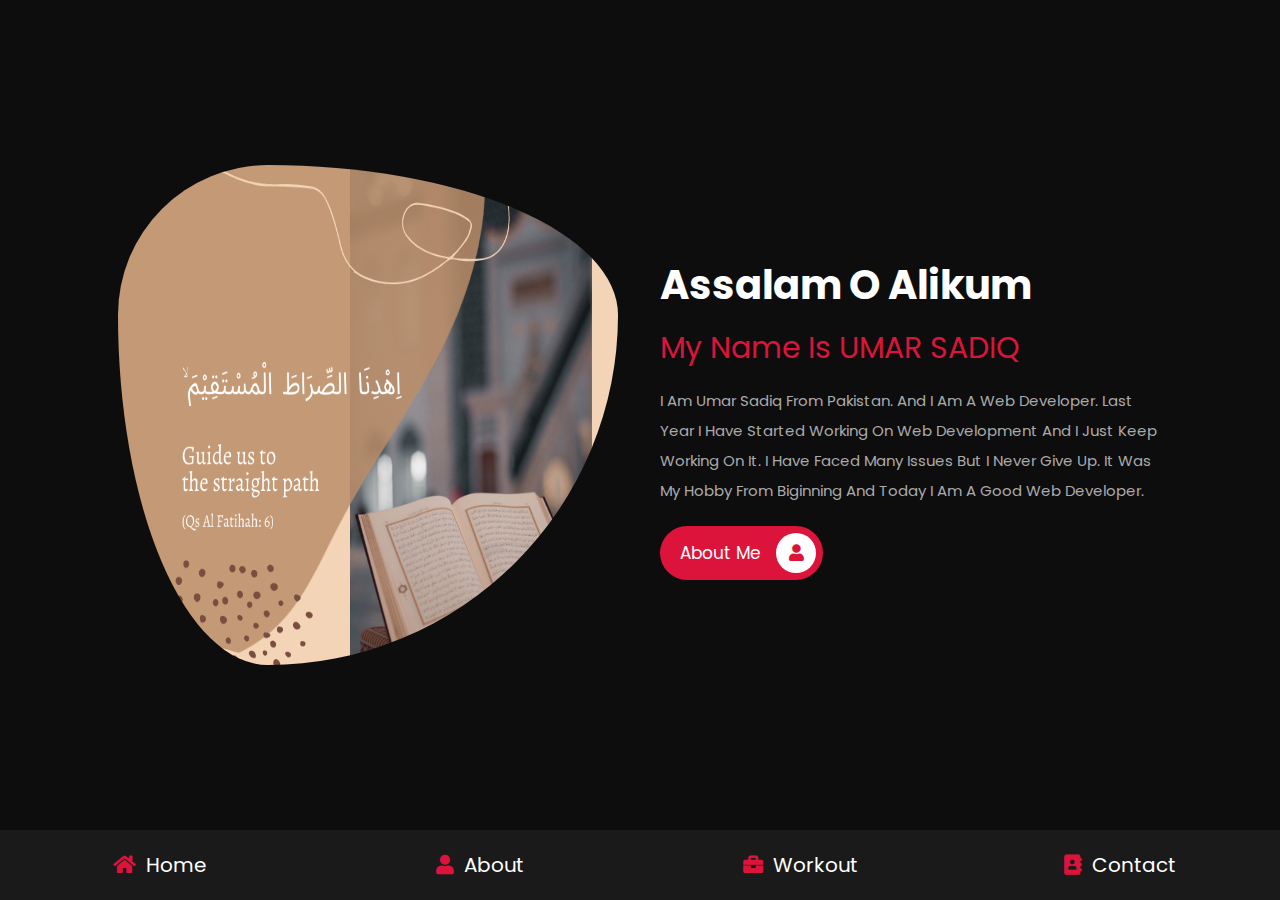
<file: index.html>
<!DOCTYPE html>
<html lang="en">
<head>
    <meta charset="UTF-8">
    <meta http-equiv="X-UA-Compatible" content="IE=edge">
    <meta name="viewport" content="width=device-width, initial-scale=1.0">
    <title>home</title>
    <!-- font awesome cdn link  -->
    <link rel="stylesheet" href="https://cdnjs.cloudflare.com/ajax/libs/font-awesome/5.15.4/css/all.min.css">

    <!-- custom css file link  -->
    <link rel="stylesheet" href="css/style.css">

</head>
<body>
    
<!-- navbar section starts  -->

<nav class="navbar">
    <a href="index.html"> <i class="fas fa-home"></i> <span>Home</span> </a>
    <a href="about.html"> <i class="fas fa-user"></i> <span>about</span> </a>
    <a href="workout.html"> <i class="fas fa-briefcase"></i> <span>Workout</span> </a>
    <a href="contact.html"> <i class="fas fa-address-book"></i> <span>contact</span> </a>
</nav>

<!-- navbar section ends -->

<!-- home section starts  -->

<section class="home">

    <div class="image">
        <img src="images/50.png" alt="">
    </div>

    <div class="content">
        <h3>Assalam O Alikum</h3>
        <span>My Name is UMAR SADIQ</span>
        <p>I am Umar Sadiq From Pakistan. And I am a Web developer. Last year I have Started working on Web development And I just keep working on it. I have faced many issues but I never give up. It was my hobby from biginning and today I am a Good web developer.</p>
        <a href="#" class="btn"> about me <i class="fas fa-user"></i> </a>
    </div>

</section>

<!-- home section ends -->

</body>
</html>
</file>
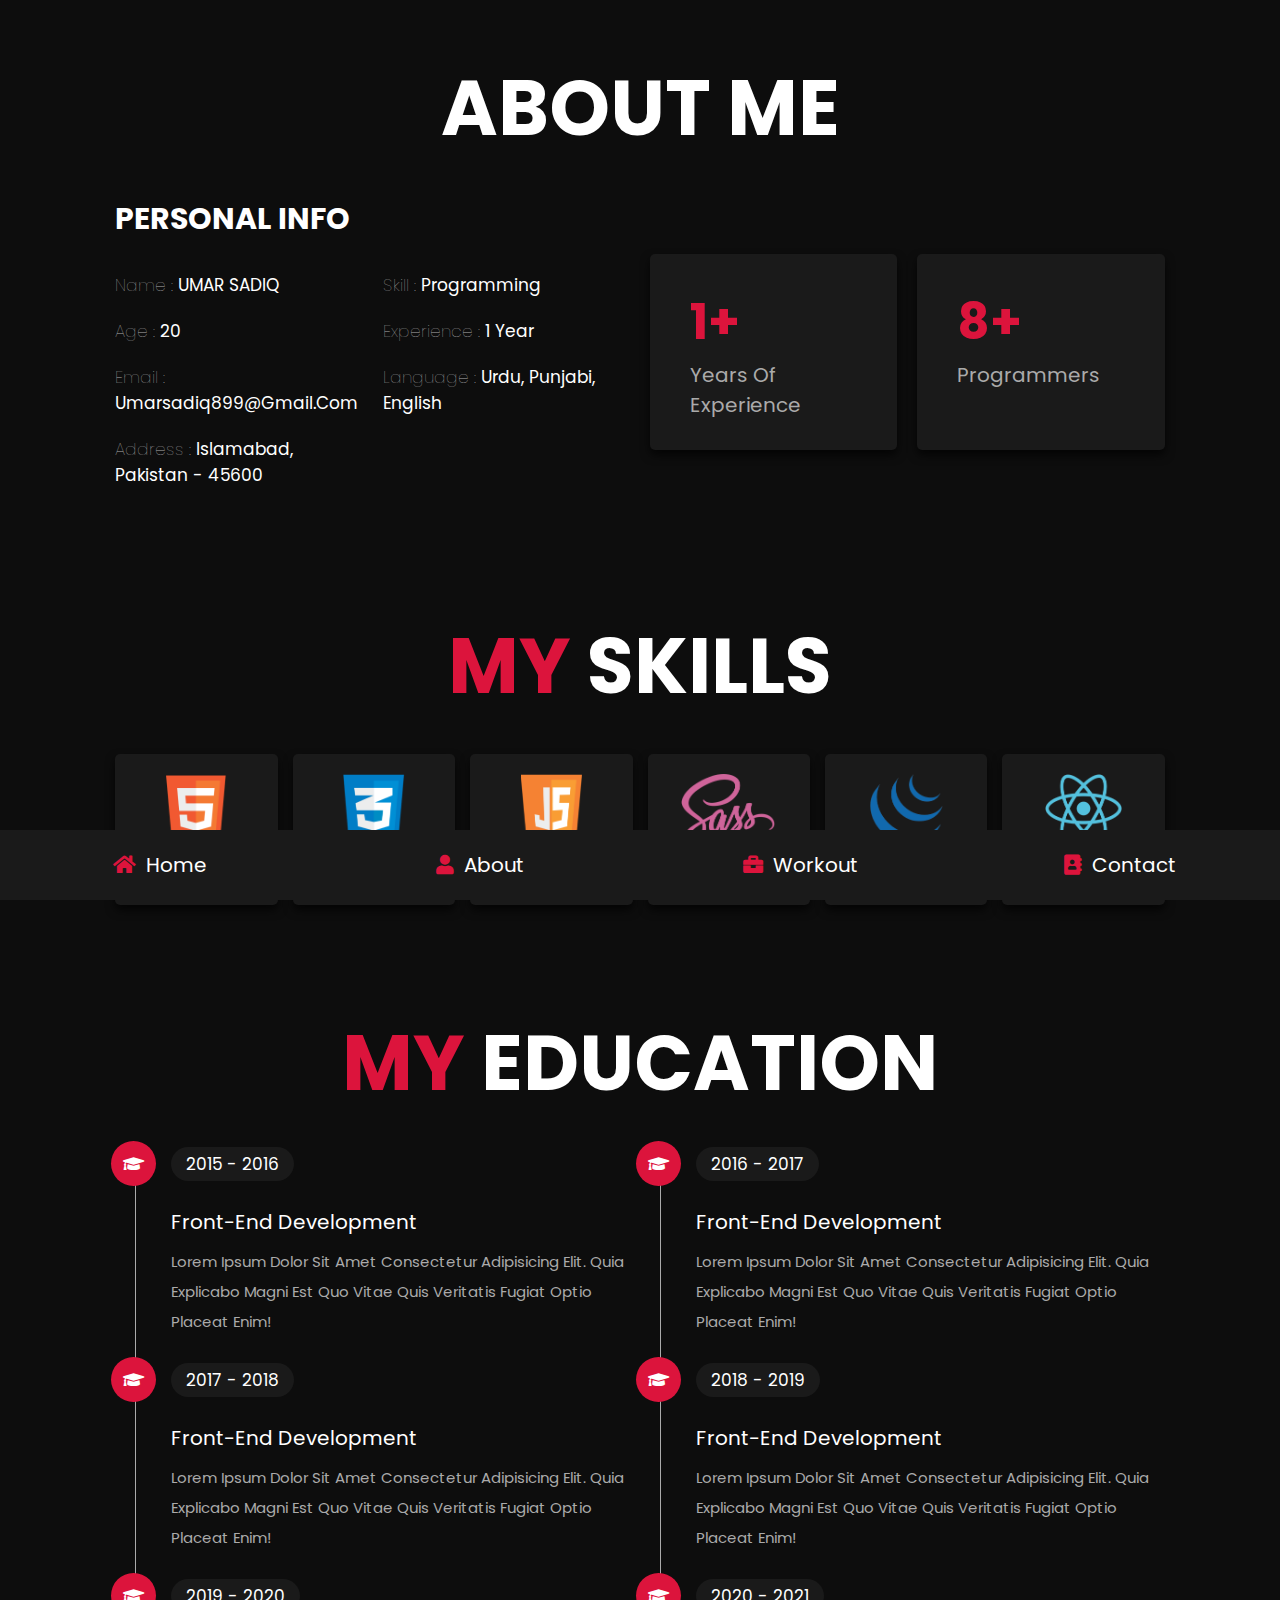
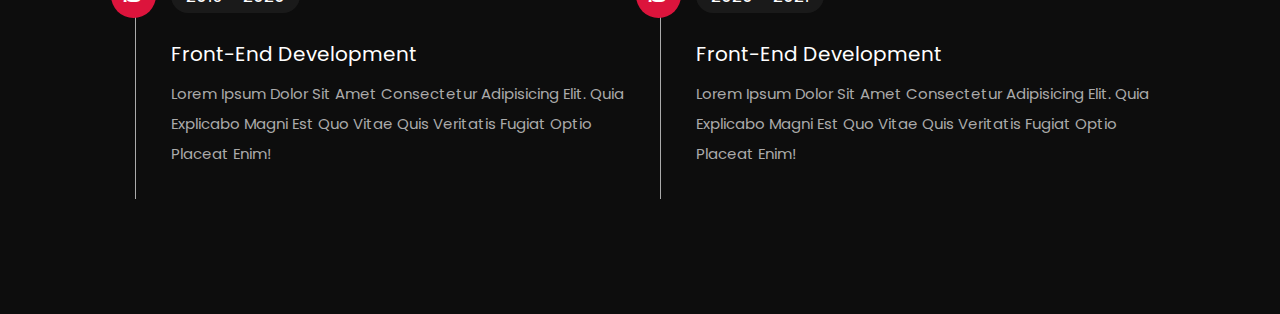
<file: about.html>
<!DOCTYPE html>
<html lang="en">
<head>
    <meta charset="UTF-8">
    <meta http-equiv="X-UA-Compatible" content="IE=edge">
    <meta name="viewport" content="width=device-width, initial-scale=1.0">
    <title>about</title>

    <!-- font awesome cdn link  -->
    <link rel="stylesheet" href="https://cdnjs.cloudflare.com/ajax/libs/font-awesome/5.15.4/css/all.min.css">

    <!-- custom css file link  -->
    <link rel="stylesheet" href="css/style.css">

</head>
<body>
    
<!-- navbar section starts  -->

<nav class="navbar">
    <a href="index.html"> <i class="fas fa-home"></i> <span>home</span> </a>
    <a href="about.html"> <i class="fas fa-user"></i> <span>about</span> </a>
    <a href="workout.html"> <i class="fas fa-briefcase"></i> <span>Workout</span> </a>
    <a href="contact.html"> <i class="fas fa-address-book"></i> <span>contact</span> </a>
</nav>

<!-- navbar section ends -->

<!-- about section starts  -->

<section class="about">

    <h1 class="heading"> About Me </h1>

    <div class="row">

        <div class="info-container">

            <h1>personal info</h1>

            <div class="box-container">

                <div class="box">
                    <h3> <span>name : </span> UMAR SADIQ </h3>
                    <h3> <span>age : </span> 20 </h3>
                    <h3> <span>email : </span> umarsadiq899@gmail.com </h3>
                    <h3> <span>address : </span> Islamabad, Pakistan - 45600 </h3>
                </div>
    
                <div class="box">
                    <h3> <span>skill : </span> Programming </h3>
                    <h3> <span>experience : </span> 1 Year </h3>
                    <h3> <span>language : </span> Urdu, Punjabi, english </h3>
                </div>

            </div>

    

        </div>

        <div class="count-container">

            <div class="box">
                <h3>1+</h3>
                <p>years of experience</p>
            </div>



            <div class="box">
                <h3>8+</h3>
                <p>Programmers</p>
            </div>

        </div>

    </div>

</section>

<!-- about section ends -->

<!-- skills section starts  -->

<section class="skills">

    <h1 class="heading"> <span>my</span> skills </h1>

    <div class="box-container">
        <div class="box">
            <img src="images/icon-1.jpg">
            <h3>HTML 5</h3>
        </div>
        <div class="box">
            <img src="images/icon-2.png">
            <h3>css 3</h3>
        </div>
        <div class="box">
            <img src="images/icon-3.png">
            <h3>javascript</h3>
        </div>
        <div class="box">
            <img src="images/icon-4.png">
            <h3>sass</h3>
        </div>
        <div class="box">
            <img src="images/icon-5.png">
            <h3>jquery</h3>
        </div>
        <div class="box">
            <img src="images/icon-6.png">
            <h3>react.js</h3>
        </div>
    </div>

</section>

<!-- skills section ends -->

<!-- education section starts  -->

<section class="education">

    <h1 class="heading"> <span>my</span> education </h1>

    <div class="box-container">

        <div class="box">
            <i class="fas fa-graduation-cap"></i>
            <span>2015 - 2016</span>
            <h3>front-end development</h3>
            <p>Lorem ipsum dolor sit amet consectetur adipisicing elit. Quia explicabo magni est quo vitae quis veritatis fugiat optio placeat enim!</p>
        </div>

        <div class="box">
            <i class="fas fa-graduation-cap"></i>
            <span>2016 - 2017</span>
            <h3>front-end development</h3>
            <p>Lorem ipsum dolor sit amet consectetur adipisicing elit. Quia explicabo magni est quo vitae quis veritatis fugiat optio placeat enim!</p>
        </div>

        <div class="box">
            <i class="fas fa-graduation-cap"></i>
            <span>2017 - 2018</span>
            <h3>front-end development</h3>
            <p>Lorem ipsum dolor sit amet consectetur adipisicing elit. Quia explicabo magni est quo vitae quis veritatis fugiat optio placeat enim!</p>
        </div>

        <div class="box">
            <i class="fas fa-graduation-cap"></i>
            <span>2018 - 2019</span>
            <h3>front-end development</h3>
            <p>Lorem ipsum dolor sit amet consectetur adipisicing elit. Quia explicabo magni est quo vitae quis veritatis fugiat optio placeat enim!</p>
        </div>

        <div class="box">
            <i class="fas fa-graduation-cap"></i>
            <span>2019 - 2020</span>
            <h3>front-end development</h3>
            <p>Lorem ipsum dolor sit amet consectetur adipisicing elit. Quia explicabo magni est quo vitae quis veritatis fugiat optio placeat enim!</p>
        </div>

        <div class="box">
            <i class="fas fa-graduation-cap"></i>
            <span>2020 - 2021</span>
            <h3>front-end development</h3>
            <p>Lorem ipsum dolor sit amet consectetur adipisicing elit. Quia explicabo magni est quo vitae quis veritatis fugiat optio placeat enim!</p>
        </div>

    </div>

</section>

<!-- education section ends -->

</body>
</html>
</file>
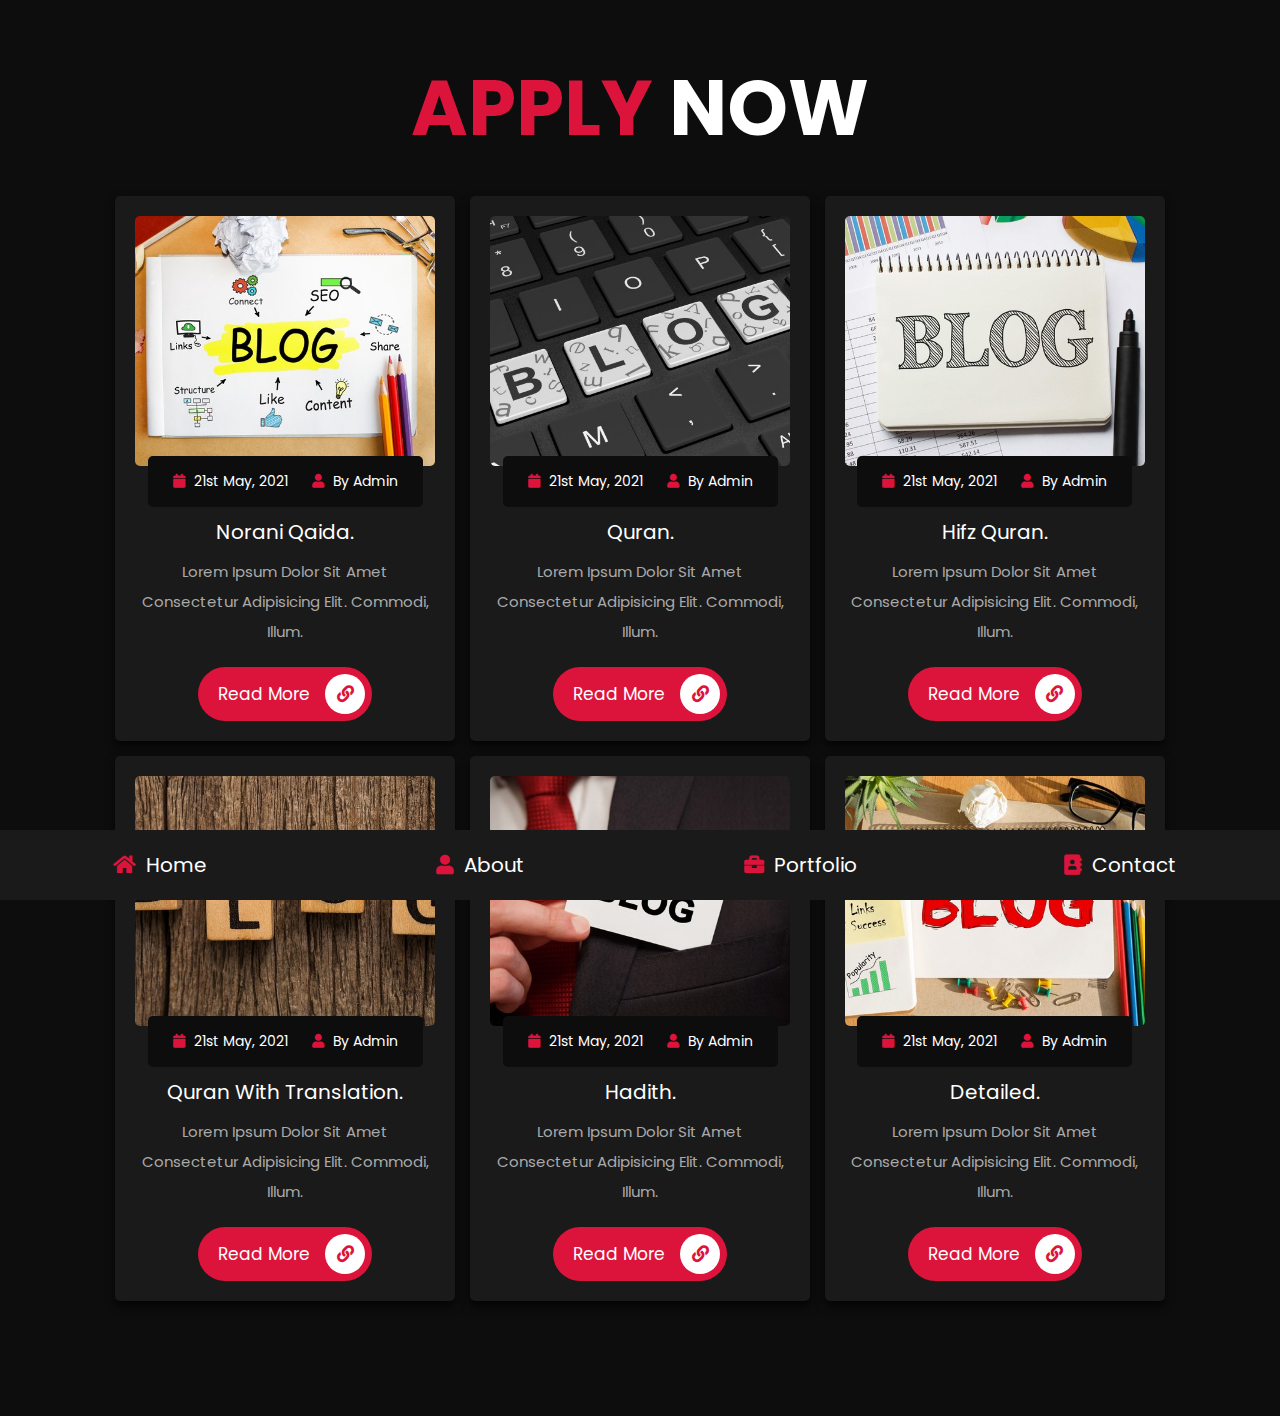
<file: blogs.html>
<!DOCTYPE html>
<html lang="en">
<head>
    <meta charset="UTF-8">
    <meta http-equiv="X-UA-Compatible" content="IE=edge">
    <meta name="viewport" content="width=device-width, initial-scale=1.0">
    <title>blogs</title>

    <!-- font awesome cdn link  -->
    <link rel="stylesheet" href="https://cdnjs.cloudflare.com/ajax/libs/font-awesome/5.15.4/css/all.min.css">

    <!-- custom css file link  -->
    <link rel="stylesheet" href="css/style.css">

</head>
<body>
    
<!-- navbar section starts  -->

<nav class="navbar">
    <a href="home.html"> <i class="fas fa-home"></i> <span>home</span> </a>
    <a href="about.html"> <i class="fas fa-user"></i> <span>about</span> </a>
    <a href="portfolio.html"> <i class="fas fa-briefcase"></i> <span>portfolio</span> </a>
    <a href="contact.html"> <i class="fas fa-address-book"></i> <span>contact</span> </a>
</nav>

<!-- navbar section ends -->

<!-- blogs section starts  -->

<section class="blogs">

    <h1 class="heading"> <span>Apply</span> Now </h1>

    <div class="box-container">

        <div class="box">
            <div class="image">
                <img src="images/blog1.jpg" alt="">
            </div>
            <div class="content">
                <div class="icons">
                    <a href="#"> <i class="fas fa-calendar"></i> 21st may, 2021 </a>
                    <a href="#"> <i class="fas fa-user"></i> by admin </a>
                </div>
                <h3>Norani Qaida.</h3>
                <p>Lorem ipsum dolor sit amet consectetur adipisicing elit. Commodi, illum.</p>
                <a href="#" class="btn"> read more <i class="fas fa-link"></i> </a>
            </div>
        </div>

        <div class="box">
            <div class="image">
                <img src="images/blog2.jpg" alt="">
            </div>
            <div class="content">
                <div class="icons">
                    <a href="#"> <i class="fas fa-calendar"></i> 21st may, 2021 </a>
                    <a href="#"> <i class="fas fa-user"></i> by admin </a>
                </div>
                <h3>Quran.</h3>
                <p>Lorem ipsum dolor sit amet consectetur adipisicing elit. Commodi, illum.</p>
                <a href="#" class="btn"> read more <i class="fas fa-link"></i> </a>
            </div>
        </div>

        <div class="box">
            <div class="image">
                <img src="images/blog3.jpg" alt="">
            </div>
            <div class="content">
                <div class="icons">
                    <a href="#"> <i class="fas fa-calendar"></i> 21st may, 2021 </a>
                    <a href="#"> <i class="fas fa-user"></i> by admin </a>
                </div>
                <h3>Hifz Quran.</h3>
                <p>Lorem ipsum dolor sit amet consectetur adipisicing elit. Commodi, illum.</p>
                <a href="#" class="btn"> read more <i class="fas fa-link"></i> </a>
            </div>
        </div>

        <div class="box">
            <div class="image">
                <img src="images/blog4.jpg" alt="">
            </div>
            <div class="content">
                <div class="icons">
                    <a href="#"> <i class="fas fa-calendar"></i> 21st may, 2021 </a>
                    <a href="#"> <i class="fas fa-user"></i> by admin </a>
                </div>
                <h3>Quran with translation.</h3>
                <p>Lorem ipsum dolor sit amet consectetur adipisicing elit. Commodi, illum.</p>
                <a href="#" class="btn"> read more <i class="fas fa-link"></i> </a>
            </div>
        </div>

        <div class="box">
            <div class="image">
                <img src="images/blog5.jpg" alt="">
            </div>
            <div class="content">
                <div class="icons">
                    <a href="#"> <i class="fas fa-calendar"></i> 21st may, 2021 </a>
                    <a href="#"> <i class="fas fa-user"></i> by admin </a>
                </div>
                <h3>Hadith.</h3>
                <p>Lorem ipsum dolor sit amet consectetur adipisicing elit. Commodi, illum.</p>
                <a href="#" class="btn"> read more <i class="fas fa-link"></i> </a>
            </div>
        </div>

        <div class="box">
            <div class="image">
                <img src="images/blog6.jpg" alt="">
            </div>
            <div class="content">
                <div class="icons">
                    <a href="#"> <i class="fas fa-calendar"></i> 21st may, 2021 </a>
                    <a href="#"> <i class="fas fa-user"></i> by admin </a>
                </div>
                <h3>Detailed.</h3>
                <p>Lorem ipsum dolor sit amet consectetur adipisicing elit. Commodi, illum.</p>
                <a href="#" class="btn"> read more <i class="fas fa-link"></i> </a>
            </div>
        </div>

    </div>

</section>

<!-- blogs section ends -->

</body>
</html>
</file>
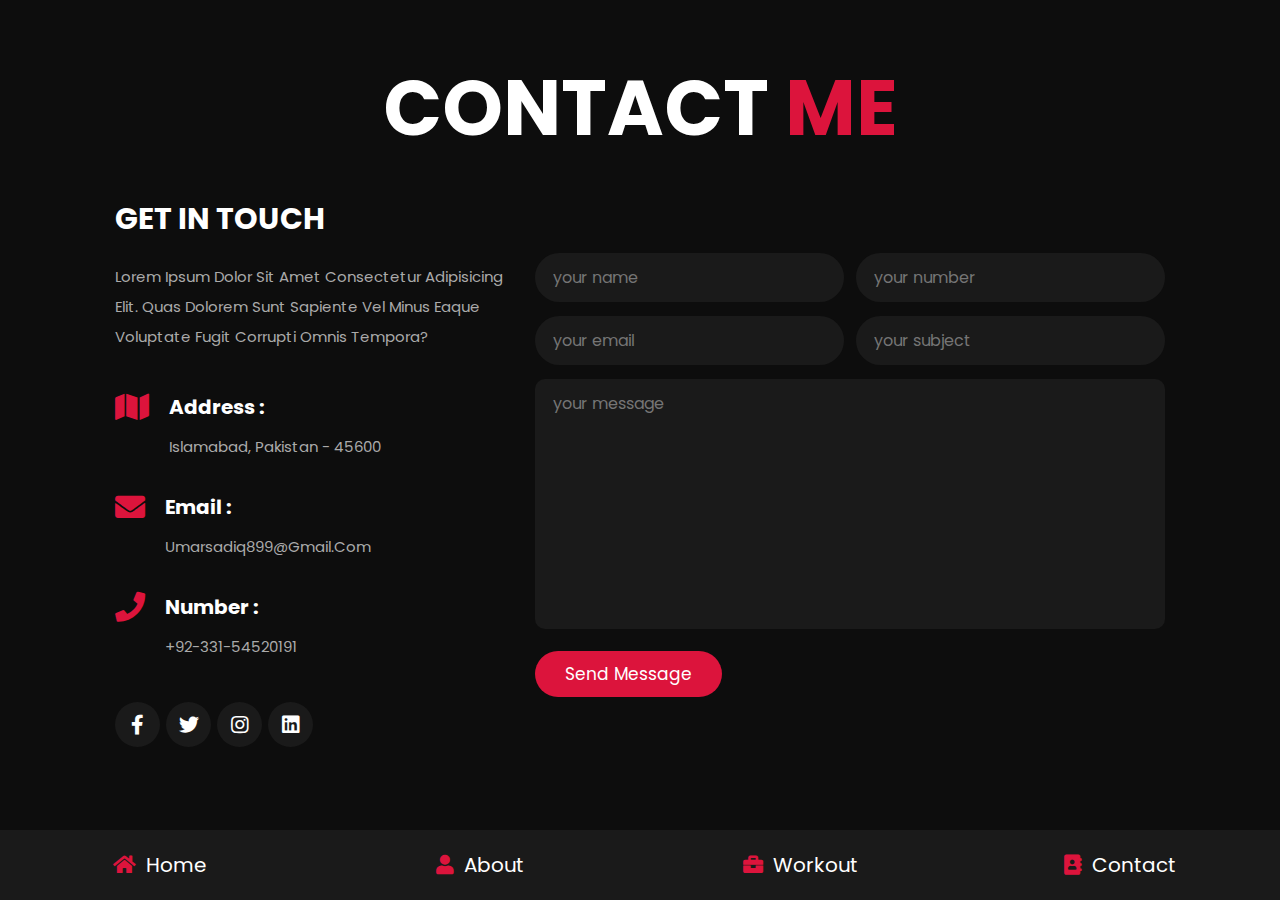
<file: contact.html>
<!DOCTYPE html>
<html lang="en">
<head>
    <meta charset="UTF-8">
    <meta http-equiv="X-UA-Compatible" content="IE=edge">
    <meta name="viewport" content="width=device-width, initial-scale=1.0">
    <title>contact</title>

    <!-- font awesome cdn link  -->
    <link rel="stylesheet" href="https://cdnjs.cloudflare.com/ajax/libs/font-awesome/5.15.4/css/all.min.css">

    <!-- custom css file link  -->
    <link rel="stylesheet" href="css/style.css">

</head>
<body>
    
<!-- navbar section starts  -->

<nav class="navbar">
    <a href="index.html"> <i class="fas fa-home"></i> <span>home</span> </a>
    <a href="about.html"> <i class="fas fa-user"></i> <span>about</span> </a>
    <a href="workout.html"> <i class="fas fa-briefcase"></i> <span>Workout</span> </a>
    <a href="contact.html"> <i class="fas fa-address-book"></i> <span>contact</span> </a>
</nav>

<!-- navbar section ends -->

<!-- contact section starts  -->

<section class="contact">

<h1 class="heading"> contact <span>me</span> </h1>

<div class="row">

    <div class="info-container">

        <h1>get in touch</h1>

        <p>Lorem ipsum dolor sit amet consectetur adipisicing elit. Quas dolorem sunt sapiente vel minus eaque voluptate fugit corrupti omnis tempora?</p>

        <div class="box-container">

            <div class="box">
                <i class="fas fa-map"></i>
                <div class="info">
                    <h3>address :</h3>
                    <p>Islamabad, Pakistan - 45600</p>
                </div>
            </div>

            <div class="box">
                <i class="fas fa-envelope"></i>
                <div class="info">
                    <h3>email :</h3>
                    <p>umarsadiq899@gmail.com</p>
                </div>
            </div>

            <div class="box">
                <i class="fas fa-phone"></i>
                <div class="info">
                    <h3>number :</h3>
                    <p>+92-331-54520191</p>
                </div>
            </div>

        </div>

        <div class="share">
            <a href="https://www.facebook.com/profile.php?id=100054991482201" class="fab fa-facebook-f" target="_blank"></a>
            <a href="https://www.facebook.com/profile.php?id=100054991482201 " class="fab fa-twitter" target="_blank"></a>
            <a href="https://www.facebook.com/profile.php?id=100054991482201 " class="fab fa-instagram" target="_blank"></a>
            <a href="https://www.facebook.com/profile.php?id=100054991482201 " class="fab fa-linkedin" target="_blank"></a>
        </div>

    </div>

    <form action="">

        <div class="inputBox">
            <input type="text" placeholder="your name">
            <input type="number" placeholder="your number">
        </div>

        <div class="inputBox">
            <input type="email" placeholder="your email">
            <input type="text" placeholder="your subject">
        </div>

        <textarea name="" placeholder="your message" id="" cols="30" rows="10"></textarea>

        <input type="submit" value="send message" class="btn">

    </form>

</div>

</section>

<!-- contact section ends -->

</body>
</html>
</file>
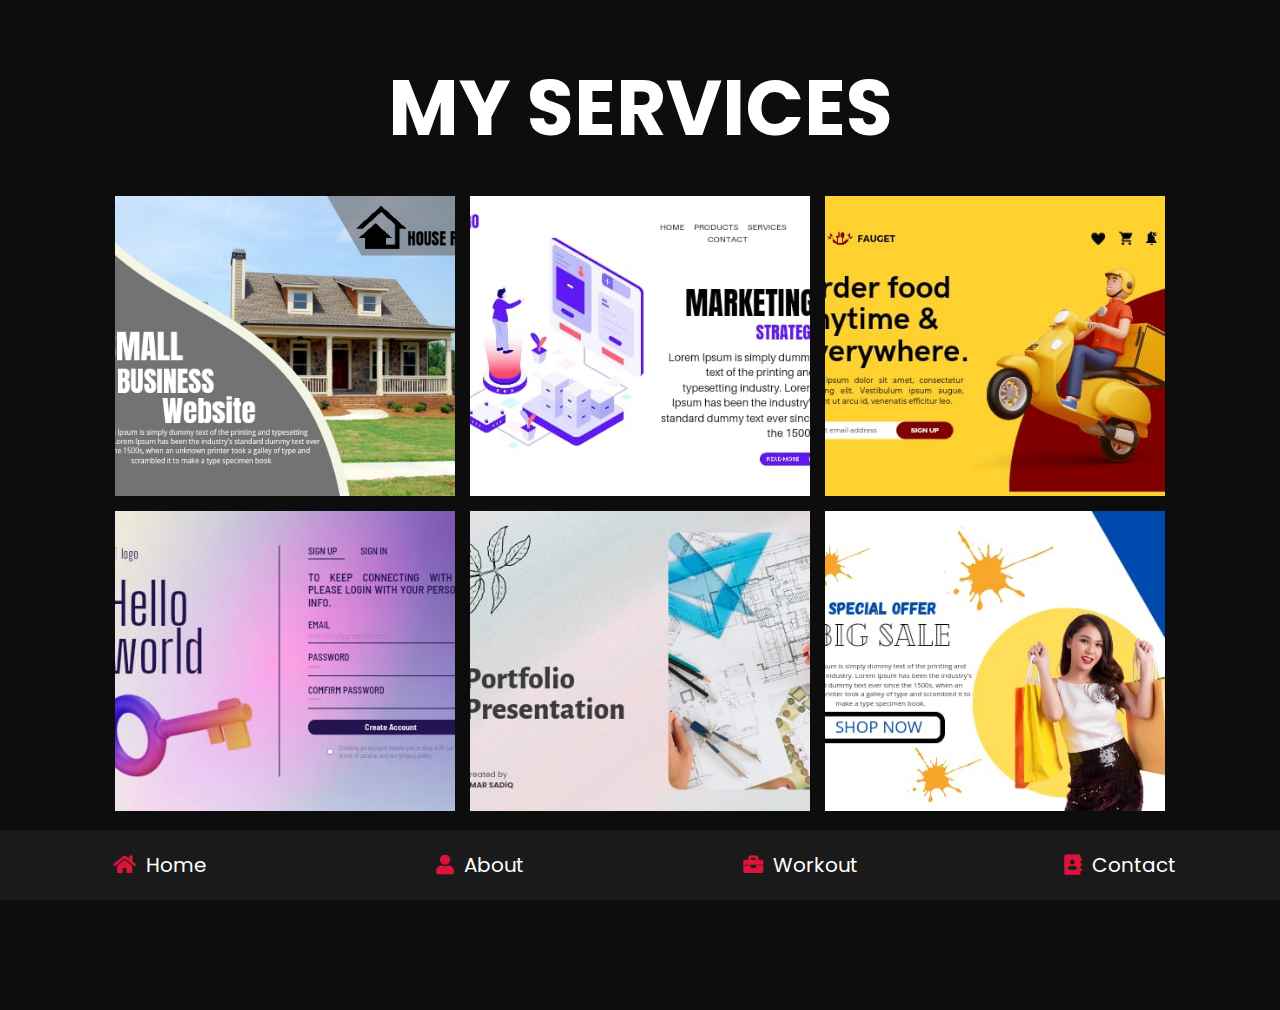
<file: workout.html>
<!DOCTYPE html>
<html lang="en">
<head>
    <meta charset="UTF-8">
    <meta http-equiv="X-UA-Compatible" content="IE=edge">
    <meta name="viewport" content="width=device-width, initial-scale=1.0">
    <title>portfolio</title>

    <!-- font awesome cdn link  -->
    <link rel="stylesheet" href="https://cdnjs.cloudflare.com/ajax/libs/font-awesome/5.15.4/css/all.min.css">

    <!-- custom css file link  -->
    <link rel="stylesheet" href="css/style.css">

</head>
<body>
    
<!-- navbar section starts  -->

<nav class="navbar">
    <a href="index.html"> <i class="fas fa-home"></i> <span>home</span> </a>
    <a href="about.html"> <i class="fas fa-user"></i> <span>about</span> </a>
    <a href="workout.html"> <i class="fas fa-briefcase"></i> <span>Workout</span> </a>
    <a href="contact.html"> <i class="fas fa-address-book"></i> <span>contact</span> </a>
</nav>

<!-- navbar section ends -->

<!-- portfolio section starts  -->

<section class="portfolio">

    <h1 class="heading"> My Services </h1>

    <div class="box-container">

        <div class="box">
            <img src="images/Service.1.png" alt="">
            <div class="content">
                <h3>Small Buisness Site</h3>
                <p>Lorem, ipsum dolor sit amet consectetur adipisicing elit. Distinctio, praesentium.</p>
                <a href="#">read more</a>
            </div>
        </div>

        <div class="box">
            <img src="images/WhatsApp Image 2022-09-24 at 23.43.31.jpg" alt="">
            <div class="content">
                <h3>Marketing Site</h3>
                <p>Lorem, ipsum dolor sit amet consectetur adipisicing elit. Distinctio, praesentium.</p>
                <a href="#">read more</a>
            </div>
        </div>
       
        <div class="box">
            <img src="images/WhatsApp Image 2022-09-24 at 23.43.32.jpg" alt="">
            <div class="content">
                <h3>Online Resturant</h3>
                <p>Lorem, ipsum dolor sit amet consectetur adipisicing elit. Distinctio, praesentium.</p>
                <a href="#">read more</a>
            </div>
        </div>

        <div class="box">
            <img src="images/WhatsApp Image 2022-09-24 at 23.43.38.jpg" alt="">
            <div class="content">
                <h3>Landing Page</h3>
                <p>Lorem, ipsum dolor sit amet consectetur adipisicing elit. Distinctio, praesentium.</p>
                <a href="#">read more</a>
            </div>
        </div>

        <div class="box">
            <img src="images/WhatsApp Image 2022-09-24 at 23.43.35.jpg" alt="">
            <div class="content">
                <h3>Portfolio</h3>
                <p>Lorem, ipsum dolor sit amet consectetur adipisicing elit. Distinctio, praesentium.</p>
                <a href="#">read more</a>
            </div>
        </div>

        <div class="box">
            <img src="images/WhatsApp Image 2022-09-24 at 23.52.03.jpg" alt="">
            <div class="content">
                <h3>Wordpress</h3>
                <p>Lorem, ipsum dolor sit amet consectetur adipisicing elit. Distinctio, praesentium.</p>
                <a href="#">read more</a>
            </div>
        </div>

    </div>

    <a href="#" class="btn"> load more <i class="fas fa-redo"></i> </a>
    
</section>

<!-- portfolio section ends -->

</body>
</html>
</file>
<file: css/style.css>
@import url("https://fonts.googleapis.com/css2?family=Poppins:wght@100;300;400;500;600;700&display=swap");
* {
  font-family: 'Poppins', sans-serif;
  margin: 0;
  padding: 0;
  -webkit-box-sizing: border-box;
          box-sizing: border-box;
  text-decoration: none;
  outline: none;
  border: none;
  text-transform: capitalize;
}

html {
  font-size: 62.5%;
  overflow-x: hidden;
}

html::-webkit-scrollbar {
  width: 1rem;
}

html::-webkit-scrollbar-track {
  background: #0d0d0d;
}

html::-webkit-scrollbar-thumb {
  background: crimson;
  border-radius: 5rem;
}

body {
  background: #0d0d0d;
  padding-bottom: 6.5rem;
}

section {
  padding: 5rem 9%;
}

.heading {
  text-align: center;
  font-size: 6vw;
  color: #fff;
  margin-bottom: 3rem;
  text-transform: uppercase;
}

.heading span {
  text-transform: uppercase;
  color: crimson;
}

.btn {
  display: inline-block;
  margin-top: 1rem;
  border-radius: 5rem;
  background: crimson;
  padding: .7rem;
  font-size: 1.7rem;
  color: #fff;
  padding-left: 2rem;
}

.btn i {
  height: 4rem;
  width: 4rem;
  line-height: 4rem;
  font-size: 1.7rem;
  text-align: center;
  background: #fff;
  color: crimson;
  border-radius: 50%;
  margin-left: 1rem;
  -webkit-transition: .2s linear;
  transition: .2s linear;
}

.btn:hover i {
  margin-left: 2rem;
}

.navbar {
  position: fixed;
  bottom: 0;
  left: 0;
  right: 0;
  display: -webkit-box;
  display: -ms-flexbox;
  display: flex;
  z-index: 1000;
  -webkit-box-align: end;
      -ms-flex-align: end;
          align-items: flex-end;
}

.navbar a {
  padding: 2rem;
  font-size: 2rem;
  background: #1a1a1a;
  -webkit-box-flex: 1;
      -ms-flex: 1;
          flex: 1;
  color: #fff;
  text-align: center;
  -webkit-transition: .2s linear;
  transition: .2s linear;
}

.navbar a i {
  color: crimson;
  padding-right: .5rem;
}

.navbar a:hover {
  background: crimson;
  padding-bottom: 30px;
}

.navbar a:hover i {
  color: #fff;
}

.home {
  display: -webkit-box;
  display: -ms-flexbox;
  display: flex;
  -webkit-box-align: center;
      -ms-flex-align: center;
          align-items: center;
  -ms-flex-wrap: wrap;
      flex-wrap: wrap;
  gap: 4rem;
  min-height: calc(100vh - 6.5rem);
}

.home .image {
  -webkit-box-flex: 1;
      -ms-flex: 1 1 42rem;
          flex: 1 1 42rem;
  text-align: center;
}

.home .image img {
  height: 50rem;
  width: 50rem;
  border-radius: 30% 70% 70% 30% / 30% 30% 70% 70%;
}

.home .content {
  -webkit-box-flex: 1;
      -ms-flex: 1 1 42rem;
          flex: 1 1 42rem;
}

.home .content h3 {
  color: #fff;
  font-size: 4rem;
  padding-bottom: .5rem;
}

.home .content span {
  font-size: 3rem;
  color: crimson;
  padding: .5rem 0;
  display: block;
}

.home .content p {
  font-size: 1.5rem;
  color: #aaa;
  padding: 1rem 0;
  line-height: 2;
}

.about .row {
  display: -webkit-box;
  display: -ms-flexbox;
  display: flex;
  -webkit-box-align: center;
      -ms-flex-align: center;
          align-items: center;
  -ms-flex-wrap: wrap;
      flex-wrap: wrap;
  gap: 2rem;
}

.about .row .info-container {
  -webkit-box-flex: 1;
      -ms-flex: 1 1 42rem;
          flex: 1 1 42rem;
}

.about .row .info-container h1 {
  font-size: 3rem;
  color: #fff;
  text-transform: uppercase;
  padding-bottom: 1rem;
}

.about .row .info-container .box-container {
  padding: 1rem 0;
  display: -webkit-box;
  display: -ms-flexbox;
  display: flex;
  -ms-flex-wrap: wrap;
      flex-wrap: wrap;
  gap: 2rem;
}

.about .row .info-container .box-container .box {
  -webkit-box-flex: 1;
      -ms-flex: 1 1 20rem;
          flex: 1 1 20rem;
}

.about .row .info-container .box-container .box h3 {
  font-size: 1.7rem;
  color: #fff;
  padding: 1rem 0;
  font-weight: normal;
}

.about .row .info-container .box-container .box h3 span {
  color: #aaa;
  font-weight: lighter;
}

.about .row .count-container {
  -webkit-box-flex: 1;
      -ms-flex: 1 1 42rem;
          flex: 1 1 42rem;
  display: -webkit-box;
  display: -ms-flexbox;
  display: flex;
  -ms-flex-wrap: wrap;
      flex-wrap: wrap;
  gap: 2rem;
}

.about .row .count-container .box {
  -webkit-box-flex: 1;
      -ms-flex: 1 1 20rem;
          flex: 1 1 20rem;
  padding: 3rem 4rem;
  border-radius: .5rem;
  background: #1a1a1a;
  -webkit-box-shadow: 0 0.5rem 1rem rgba(0, 0, 0, 0.7);
          box-shadow: 0 0.5rem 1rem rgba(0, 0, 0, 0.7);
}

.about .row .count-container .box h3 {
  font-size: 5rem;
  color: crimson;
}

.about .row .count-container .box p {
  font-size: 2rem;
  color: #aaa;
}

.skills .box-container {
  display: -ms-grid;
  display: grid;
  -ms-grid-columns: (minmax(16rem, 1fr))[auto-fit];
      grid-template-columns: repeat(auto-fit, minmax(16rem, 1fr));
  gap: 1.5rem;
}

.skills .box-container .box {
  padding: 2rem;
  text-align: center;
  -webkit-box-shadow: 0 0.5rem 1rem rgba(0, 0, 0, 0.7);
          box-shadow: 0 0.5rem 1rem rgba(0, 0, 0, 0.7);
  border-radius: .5rem;
  background: #1a1a1a;
}

.skills .box-container .box:hover {
  background: #fff;
}

.skills .box-container .box:hover h3 {
  color: #0d0d0d;
}

.skills .box-container .box img {
  height: 7rem;
  margin-bottom: 1rem;
}

.skills .box-container .box h3 {
  color: #fff;
  font-size: 1.7rem;
  font-weight: normal;
  text-transform: uppercase;
}

.education .box-container {
  display: -webkit-box;
  display: -ms-flexbox;
  display: flex;
  -ms-flex-wrap: wrap;
      flex-wrap: wrap;
}

.education .box-container .box {
  -webkit-box-flex: 1;
      -ms-flex: 1 1 40rem;
          flex: 1 1 40rem;
  margin-left: 2rem;
  padding-top: 0;
  padding-bottom: 0;
  padding-left: 3.5rem;
  padding-bottom: 3rem;
  border-left: 0.1rem solid #aaa;
  position: relative;
}

.education .box-container .box i {
  height: 4.5rem;
  width: 4.5rem;
  line-height: 4.5rem;
  font-size: 1.7rem;
  border-radius: 50%;
  background: crimson;
  color: #fff;
  text-align: center;
  position: absolute;
  top: -1rem;
  left: -2.5rem;
}

.education .box-container .box span {
  font-size: 1.7rem;
  color: #fff;
  border-radius: 5rem;
  padding: .5rem 1.5rem;
  background: #1a1a1a;
}

.education .box-container .box h3 {
  font-size: 2rem;
  padding: 1rem 0;
  color: #fff;
  padding-top: 3rem;
  font-weight: normal;
}

.education .box-container .box p {
  font-size: 1.5rem;
  color: #aaa;
  line-height: 2;
}

.portfolio {
  text-align: center;
}

.portfolio .box-container {
  display: -ms-grid;
  display: grid;
  -ms-grid-columns: (minmax(31rem, 1fr))[auto-fit];
      grid-template-columns: repeat(auto-fit, minmax(31rem, 1fr));
  gap: 1.5rem;
  margin-bottom: 2rem;
}

.portfolio .box-container .box {
  height: 30rem;
  overflow: hidden;
  position: relative;
}

.portfolio .box-container .box:hover .content {
  -webkit-transform: translateY(0%);
          transform: translateY(0%);
}

.portfolio .box-container .box img {
  height: 100%;
  width: 100%;
  -o-object-fit: cover;
     object-fit: cover;
}

.portfolio .box-container .box .content {
  position: absolute;
  top: 0;
  left: 0;
  height: 100%;
  width: 100%;
  background: #1a1a1a;
  display: -webkit-box;
  display: -ms-flexbox;
  display: flex;
  -webkit-box-orient: vertical;
  -webkit-box-direction: normal;
      -ms-flex-flow: column;
          flex-flow: column;
  -webkit-box-align: center;
      -ms-flex-align: center;
          align-items: center;
  -webkit-box-pack: center;
      -ms-flex-pack: center;
          justify-content: center;
  padding: 2rem;
  -webkit-transform: translateY(-100%);
          transform: translateY(-100%);
  -webkit-transition: .2s linear;
  transition: .2s linear;
}

.portfolio .box-container .box .content h3 {
  font-size: 2.5rem;
  color: #fff;
  text-transform: uppercase;
  font-weight: normal;
}

.portfolio .box-container .box .content p {
  padding: 1rem 0;
  font-size: 1.5rem;
  line-height: 2;
  color: #aaa;
}

.portfolio .box-container .box .content a {
  font-size: 2rem;
  color: crimson;
}

.portfolio .box-container .box .content a:hover {
  color: #fff;
}

.blogs .box-container {
  display: -ms-grid;
  display: grid;
  -ms-grid-columns: (minmax(31rem, 1fr))[auto-fit];
      grid-template-columns: repeat(auto-fit, minmax(31rem, 1fr));
  gap: 1.5rem;
}

.blogs .box-container .box {
  text-align: center;
  padding: 2rem;
  border-radius: .5rem;
  background: #1a1a1a;
  -webkit-box-shadow: 0 0.5rem 1rem rgba(0, 0, 0, 0.7);
          box-shadow: 0 0.5rem 1rem rgba(0, 0, 0, 0.7);
}

.blogs .box-container .box:hover .image img {
  -webkit-transform: scale(1.2);
          transform: scale(1.2);
}

.blogs .box-container .box .image {
  height: 25rem;
  width: 100%;
  border-radius: .5rem;
  overflow: hidden;
}

.blogs .box-container .box .image img {
  height: 100%;
  width: 100%;
  -o-object-fit: cover;
     object-fit: cover;
  -webkit-transition: .2s linear;
  transition: .2s linear;
}

.blogs .box-container .box .content .icons {
  position: relative;
  top: -1rem;
  border-radius: .5rem;
  padding: 1.5rem;
  display: inline-block;
  background: #0d0d0d;
}

.blogs .box-container .box .content .icons a {
  font-size: 1.4rem;
  margin: 0 1rem;
  color: #fff;
}

.blogs .box-container .box .content .icons a:hover {
  color: crimson;
}

.blogs .box-container .box .content .icons a i {
  padding-right: .5rem;
  color: crimson;
}

.blogs .box-container .box .content h3 {
  font-size: 2rem;
  color: #fff;
  font-weight: normal;
}

.blogs .box-container .box .content p {
  font-size: 1.5rem;
  color: #aaa;
  padding: 1rem 0;
  line-height: 2;
}

.contact .row {
  display: -webkit-box;
  display: -ms-flexbox;
  display: flex;
  -webkit-box-align: center;
      -ms-flex-align: center;
          align-items: center;
  -ms-flex-wrap: wrap;
      flex-wrap: wrap;
  gap: 2rem;
}

.contact .row .info-container {
  width: 40rem;
}

.contact .row .info-container h1 {
  font-size: 3rem;
  text-transform: uppercase;
  color: #fff;
  padding-bottom: 1rem;
}

.contact .row .info-container p {
  font-size: 1.5rem;
  line-height: 2;
  color: #aaa;
  padding: 1rem 0;
}

.contact .row .info-container .box-container {
  padding: 2rem 0;
}

.contact .row .info-container .box-container .box {
  display: -webkit-box;
  display: -ms-flexbox;
  display: flex;
  gap: 2rem;
  padding: 1rem 0;
}

.contact .row .info-container .box-container .box i {
  font-size: 3rem;
  color: crimson;
}

.contact .row .info-container .box-container .box h3 {
  font-size: 2rem;
  color: #fff;
}

.contact .row .info-container .share a {
  font-size: 2rem;
  height: 4.5rem;
  width: 4.5rem;
  line-height: 4.5rem;
  border-radius: 50%;
  background: #1a1a1a;
  color: #fff;
  text-align: center;
  margin-right: .3rem;
}

.contact .row .info-container .share a:hover {
  background: crimson;
}

.contact .row form {
  -webkit-box-flex: 1;
      -ms-flex: 1 1 42rem;
          flex: 1 1 42rem;
}

.contact .row form .inputBox {
  display: -webkit-box;
  display: -ms-flexbox;
  display: flex;
  -ms-flex-wrap: wrap;
      flex-wrap: wrap;
  -webkit-box-pack: justify;
      -ms-flex-pack: justify;
          justify-content: space-between;
}

.contact .row form .inputBox input {
  width: 49%;
}

.contact .row form .inputBox input,
.contact .row form textarea {
  border-radius: 5rem;
  padding: 1.2rem 1.8rem;
  font-size: 1.6rem;
  color: #fff;
  text-transform: none;
  margin: .7rem 0;
  background: #1a1a1a;
}

.contact .row form textarea {
  width: 100%;
  border-radius: 1rem;
  resize: none;
  height: 25rem;
}

.contact .row form .btn {
  padding: 1rem 3rem;
  cursor: pointer;
}

.contact .row form .btn:hover {
  background: #fff;
  color: #0d0d0d;
}

@media (max-width: 1200px) {
  html {
    font-size: 55%;
  }
  section {
    padding: 3rem 2rem;
  }
}

@media (max-width: 768px) {
  .heading {
    font-size: 12vw;
  }
  .navbar a i {
    padding: 0;
  }
  .navbar a span {
    display: none;
  }
  .navbar a:hover {
    padding-bottom: 2rem;
  }
  .home {
    text-align: center;
    gap: 2rem;
  }
  .home .image img {
    height: 30rem;
    width: 30rem;
  }
  .home .content h3 {
    font-size: 3rem;
  }
  .home .content span {
    font-size: 2.5rem;
  }
  .contact .row form .inputBox input {
    width: 100%;
    margin-bottom: 1rem;
  }
}

@media (max-width: 450px) {
  html {
    font-size: 50%;
  }
}
/*# sourceMappingURL=style.css.map */
</file>
